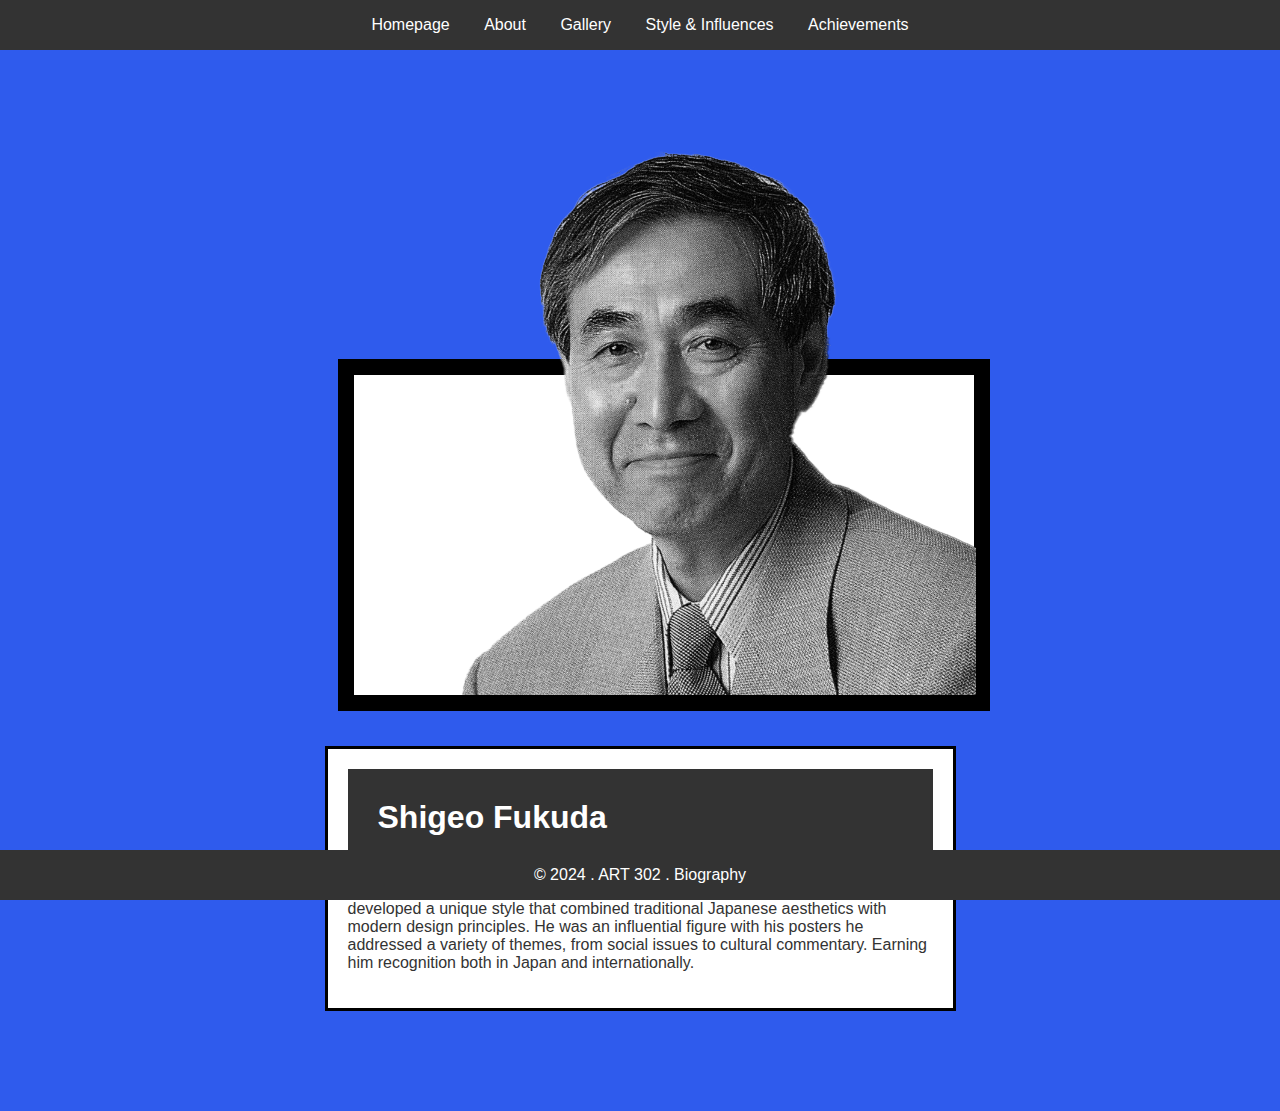
<file: Index.html>
<!DOCTYPE html>
<html lang="en">

<head>
    <meta charset="UTF-8">
    <meta name="viewport" content="width=device-width, initial-scale=1.0">
    <title>Introduction - 5-Page Website</title>
    <link rel="stylesheet" href="Homepage.css">
</head>

<body>
    <nav>
        <a href="Index.html">Homepage</a>
        <a href="About.html">About</a>
        <a href="Gallery.html">Gallery</a>
        <a href="Style_and_Influences.html">Style & Influences</a>
        <a href="achievements.html">Achievements</a>
    </nav>

    <div class="center">

        <div class="shape"></div>

        <div class="photo">
            <img src="IMG/cut out.jpg.png" alt="Image" class="image">
        </div>

        <div class="container">

            <h1>Shigeo Fukuda</h1>
            <p>Fukuda was a graphic designer from Japan, known for his poster designs. He developed a unique style that
                combined traditional Japanese aesthetics with modern design principles. He was an influential figure
                with his posters he addressed a variety of themes, from social issues to cultural commentary. Earning
                him recognition both in Japan and internationally.
            </p>
        </div>

    </div>

    <footer>
        &copy; 2024 . ART 302 . Biography
    </footer>
</body>

</html>
</file>
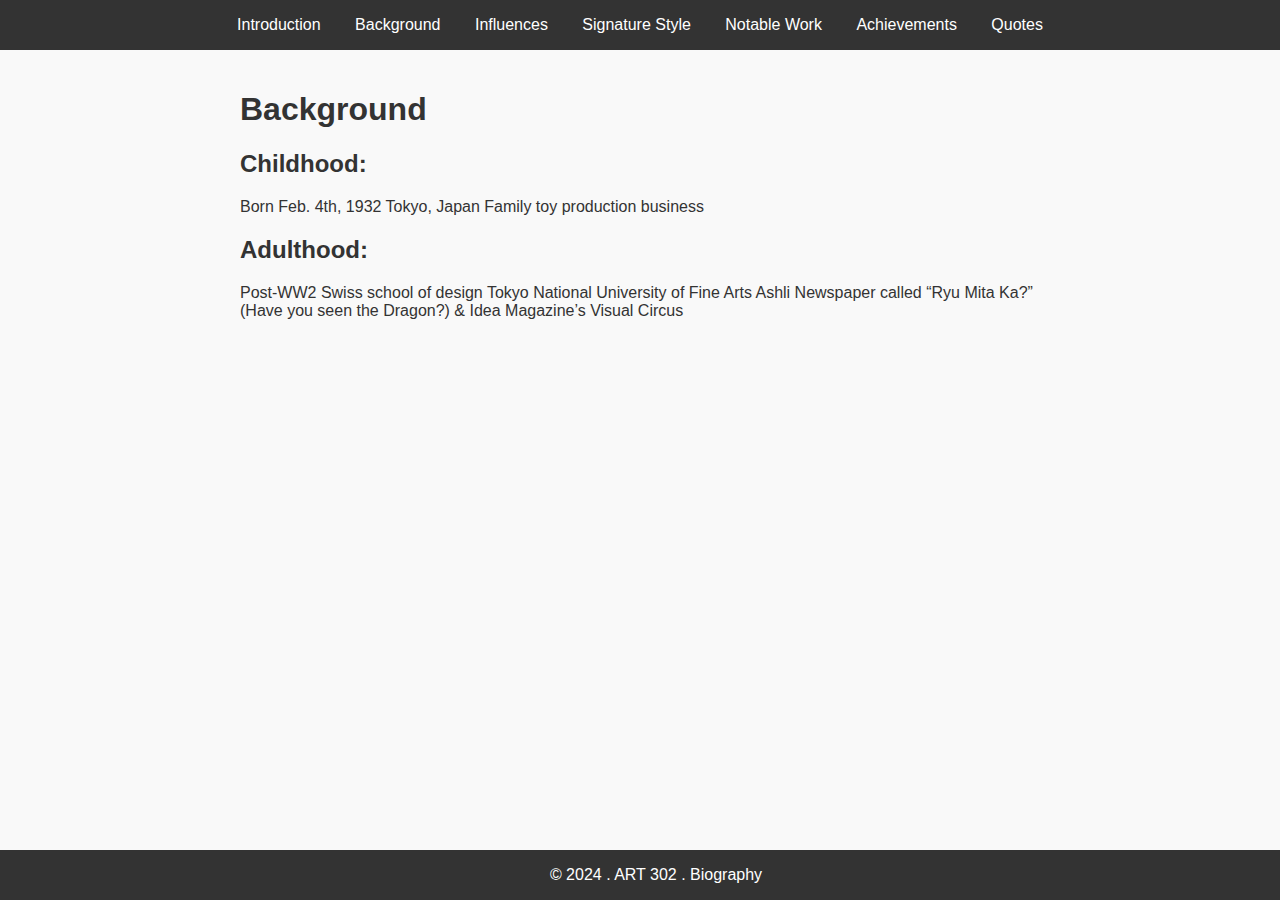
<file: Background.html>
<!DOCTYPE html>
<html lang="en">
<head>
    <meta charset="UTF-8">
    <meta name="viewport" content="width=device-width, initial-scale=1.0">
    <title>Background - 7-Page Website</title>
    <link rel="stylesheet" href="background.styles.css">
</head>
<body>
    <nav>
        <a href="introduction.html">Introduction</a>
        <a href="background.html">Background</a>
        <a href="influences.html">Influences</a>
        <a href="signature_style.html">Signature Style</a>
        <a href="notable_work.html">Notable Work</a>
        <a href="achievements.html">Achievements</a>
        <a href="quotes.html">Quotes</a>
    </nav>
    
    <div class="container">
        <h1>Background</h1>
        <p>
            <h2>Childhood:</h2>
            Born Feb. 4th, 1932  Tokyo, Japan
            Family toy  production business 
            <br>
            <h2>Adulthood:</h2>
            Post-WW2 
            Swiss school of design 
            Tokyo National University of Fine Arts 
            Ashli Newspaper called “Ryu Mita Ka?” (Have you seen the Dragon?) & Idea Magazine’s Visual Circus
            </p>
    </div>

    <footer>
        &copy; 2024 . ART 302 . Biography
    </footer>
</body>
</html>
</file>
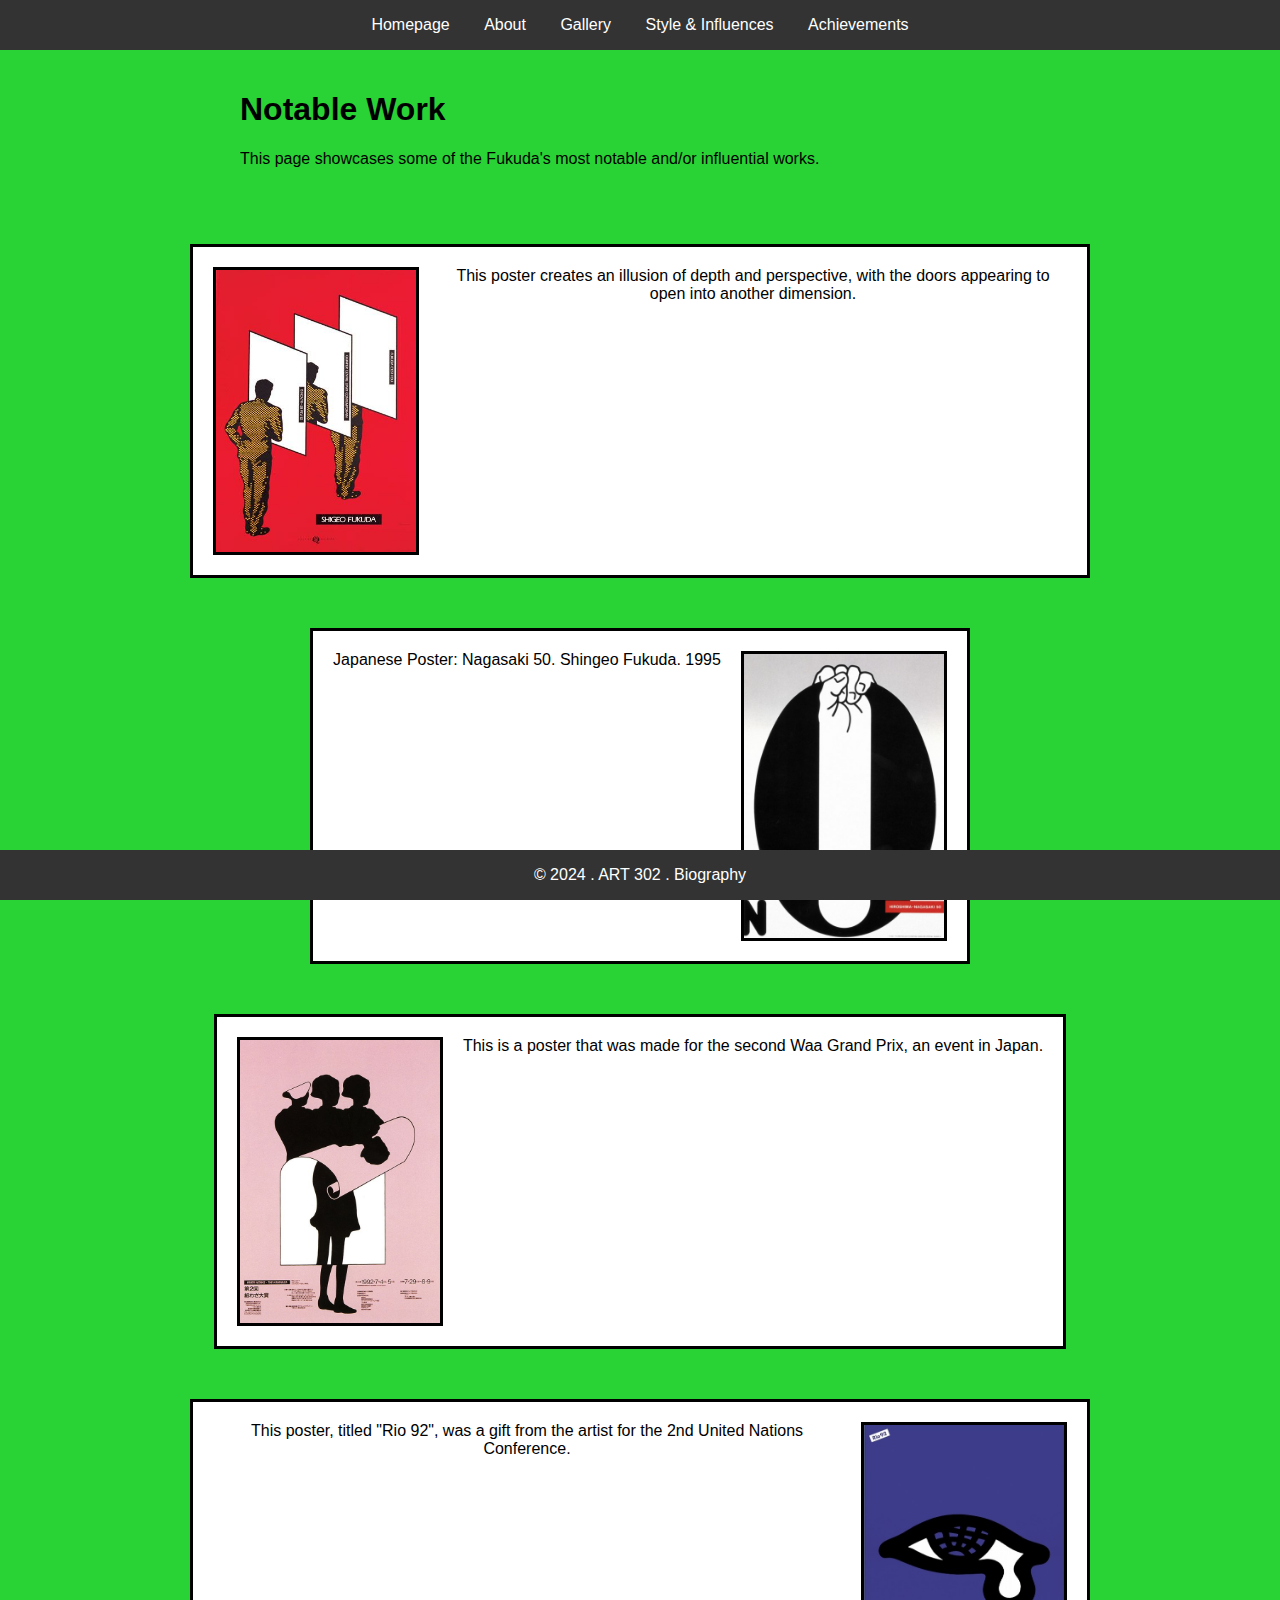
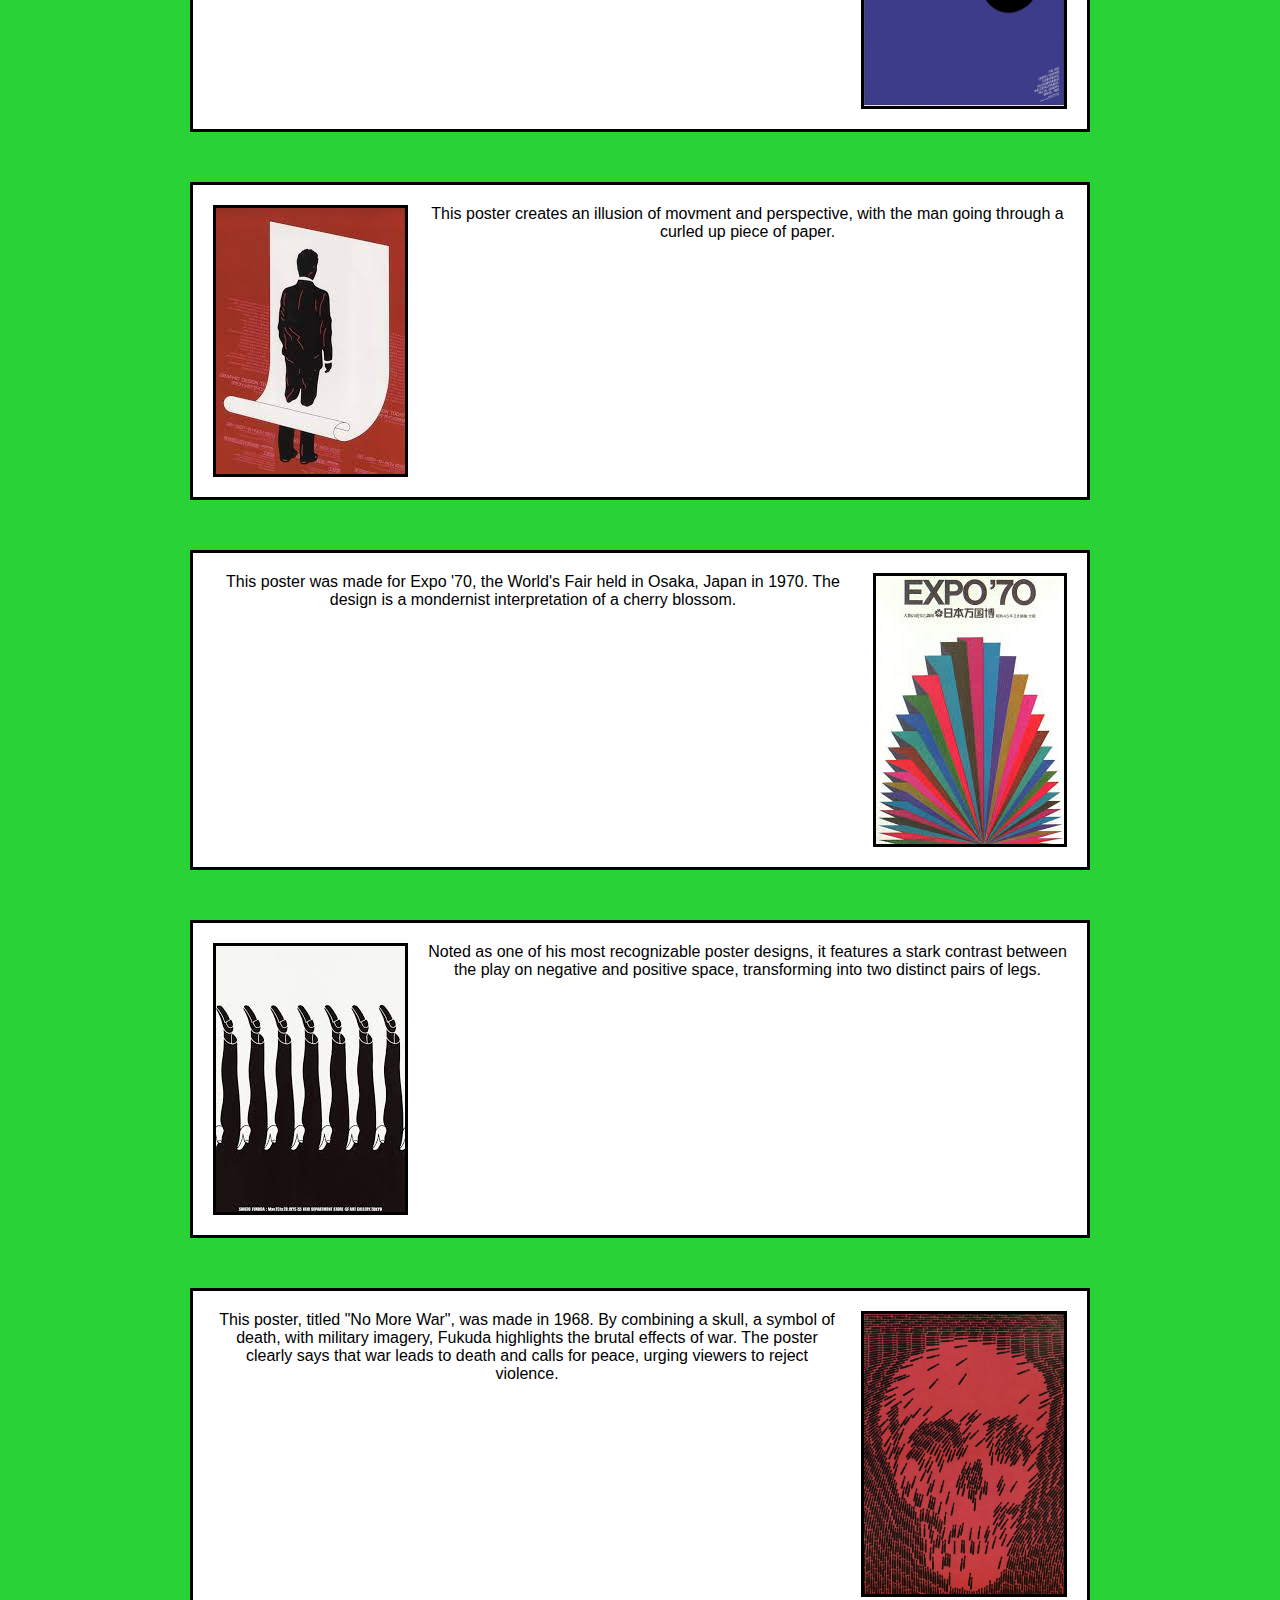
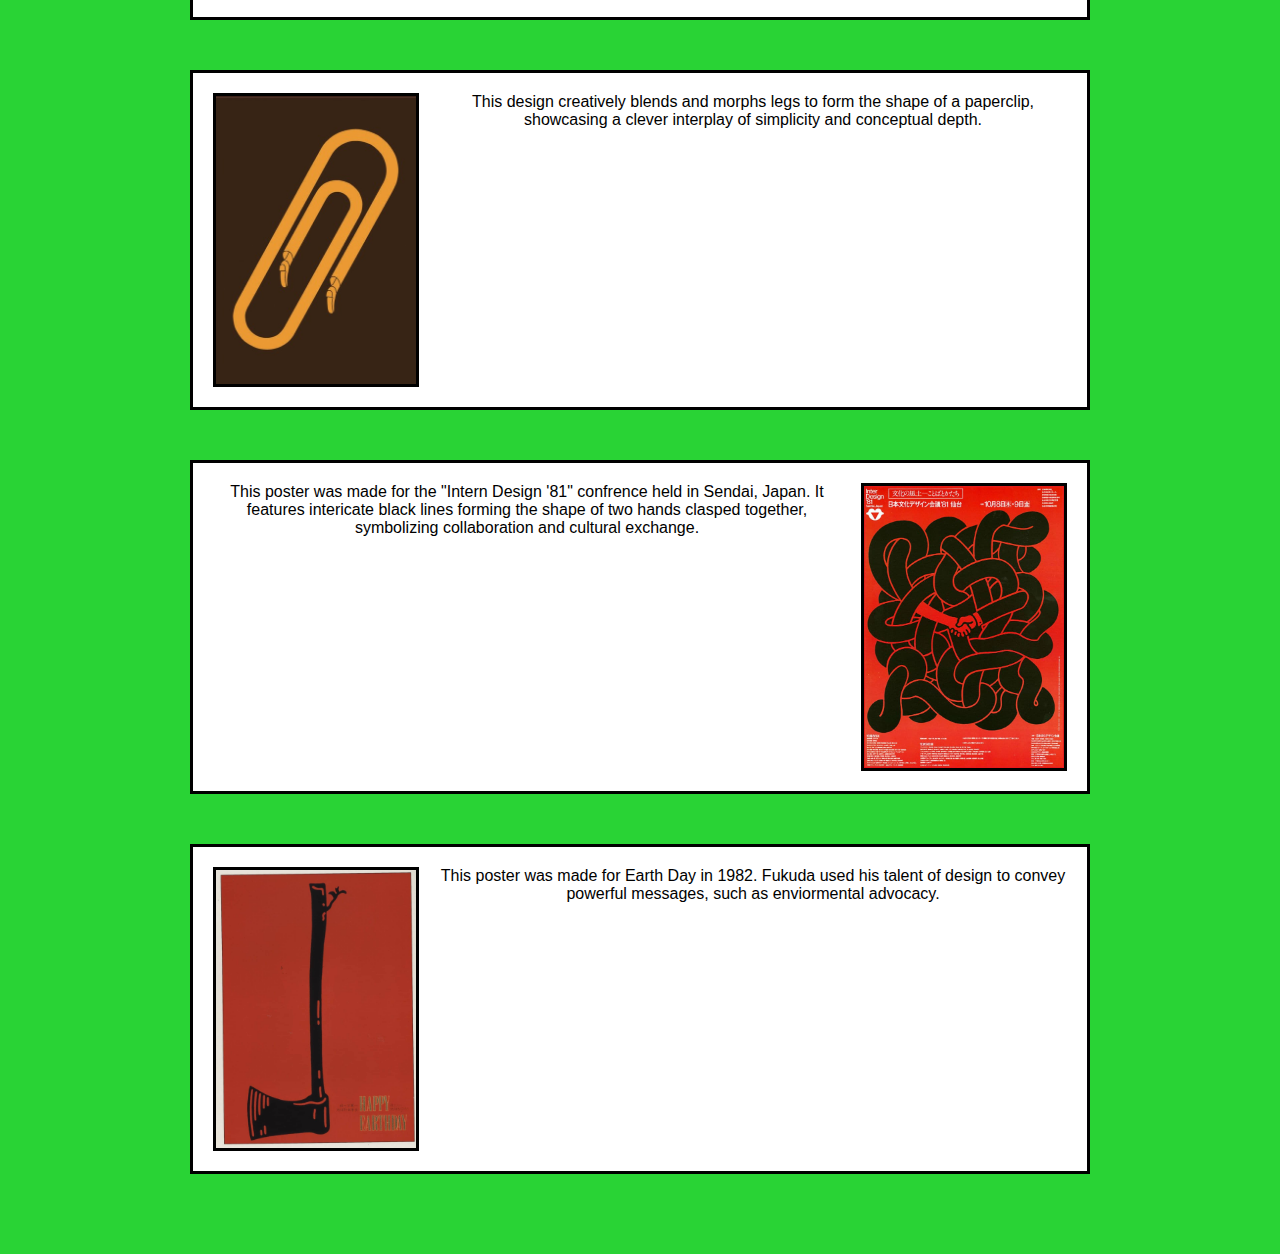
<file: Gallery.html>
<!DOCTYPE html>
<html lang="en">

<head>
    <meta charset="UTF-8">
    <meta name="viewport" content="width=device-width, initial-scale=1.0">
    <title>Notable Work - 5-Page Website</title>
    <link rel="stylesheet" href="Gallery.css">
</head>


    <nav>
        <a href="Index.html">Homepage</a>
        <a href="About.html">About</a>
        <a href="Gallery.html">Gallery</a>
        <a href="Style_and_Influences.html">Style & Influences</a>
        <a href="achievements.html">Achievements</a>
    </nav>

    <div class="container">
        <h1>Notable Work</h1>
        <p>This page showcases some of the Fukuda's most notable and/or influential works.</p>
    </div>


    <body>

        <div class="photo-gallery">

            <div class="photo-item left">
                <img src="IMG/063268fad5f70edfed1180d89b1e82b9.jpg" alt="Description of Photo 1">
                <div class="description">This poster creates an illusion of depth and perspective, with the doors appearing to open into another dimension.</div>
            </div>

            <div class="photo-item right">
                <img src="IMG/Screenshot 2024-11-11 080016.jpg" alt="Description of Photo 2">
                <div class="description">Japanese Poster: Nagasaki 50. Shingeo Fukuda. 1995</div>
            </div>

            <div class="photo-item left">
                <img src="IMG/e1732ec675ccc92bf31591f267cd5b96.jpg" alt="Description of Photo 3">
                <div class="description">This is a poster that was made for the second Waa Grand Prix, an event in Japan.</div>
            </div>

            <div class="photo-item right">
                <img src="IMG/Screenshot 2024-11-11 075934.jpg" alt="Description of Photo 4">
                <div class="description">This poster, titled "Rio 92", was a gift from the artist for the 2nd United Nations Conference.</div>
            </div>

            <div class="photo-item left">
                <img src="IMG/download (3).jpg" alt="Description of Photo 5">
                <div class="description">This poster creates an illusion of movment and perspective, with the man going through a curled up piece of paper. </div>
            </div>

            <div class="photo-item right">
                <img src="IMG/download (4).jpg" alt="Description of Photo 6">
                <div class="description">This poster was made for Expo '70, the World's Fair held in Osaka, Japan in 1970. The design is a mondernist interpretation of a cherry blossom.</div>
            </div>

            <div class="photo-item left">
                <img src="IMG/download.jpg" alt="Description of Photo 7">
                <div class="description">Noted as one of his most recognizable poster designs, it features a stark contrast between the play on negative and positive space, transforming into two distinct pairs of legs.</div>
            </div>

            <div class="photo-item right">
                <img src="IMG/2.jpg" alt="Description of Photo 8">
                <div class="description">This poster, titled "No More War", was made in 1968. By combining a skull, a symbol of death, with military imagery, Fukuda highlights the brutal effects of war. The poster clearly says that war leads to death and calls for peace, urging viewers to reject violence. </div>
            </div>

            <div class="photo-item left">
                <img src="IMG/Screenshot 2024-10-27 153919.jpg" alt="Description of Photo 9">
                <div class="description">This design creatively blends and morphs legs to form the shape of a paperclip, showcasing a clever interplay of simplicity and conceptual depth.</div>
            </div>

            <div class="photo-item right">
                <img src="IMG/shigeo-fukuda-04.jpg" alt="Description of Photo 10">
                <div class="description">This poster was made for the "Intern Design '81" confrence held in Sendai, Japan. It features intericate black lines forming the shape of two hands clasped together, symbolizing collaboration and cultural exchange.</div>
            </div>

            <div class="photo-item left">
                <img src="IMG/shigeo-fukuda1982-happyearthday-1080x1499.jpg" alt="Description of Photo 11">
                <div class="description">This poster was made for Earth Day in 1982. Fukuda used his talent of design to convey powerful messages, such as enviormental advocacy.</div>
            </div>

    </body>


    <footer>
        &copy; 2024 . ART 302 . Biography
    </footer>

</html>
</file>
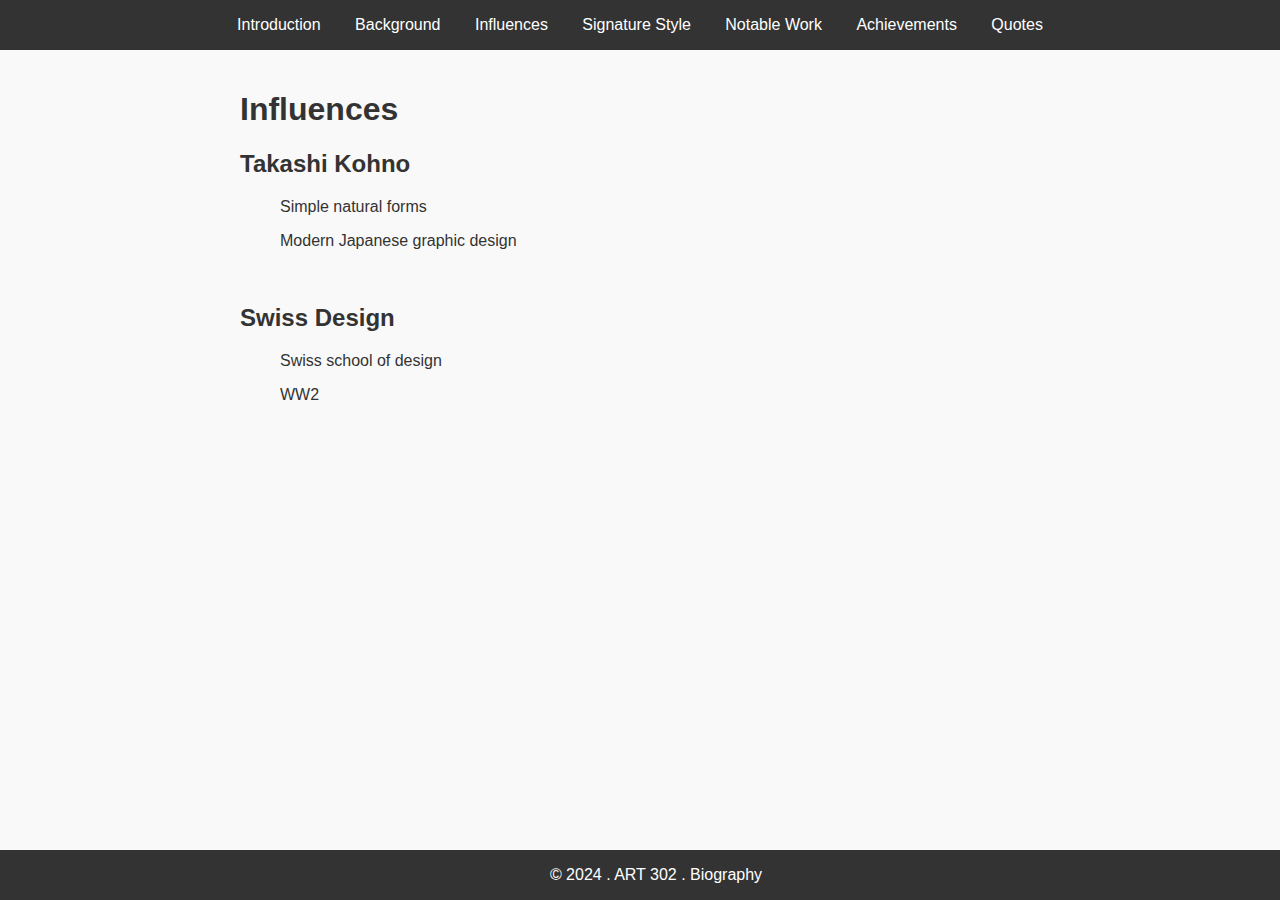
<file: Influences.html>
<!DOCTYPE html>
<html lang="en">
<head>
    <meta charset="UTF-8">
    <meta name="viewport" content="width=device-width, initial-scale=1.0">
    <title>Influences - 7-Page Website</title>
    <link rel="stylesheet" href="styles.css">
</head>
<body>
    <nav>
        <a href="introduction.html">Introduction</a>
        <a href="background.html">Background</a>
        <a href="influences.html">Influences</a>
        <a href="signature_style.html">Signature Style</a>
        <a href="notable_work.html">Notable Work</a>
        <a href="achievements.html">Achievements</a>
        <a href="quotes.html">Quotes</a>
    </nav>
    
    <div class="container">
        <h1>Influences</h1>
        <p>
            <h2>Takashi Kohno</h2>
            <ol>Simple natural forms</ol>
            <ol> Modern Japanese graphic design</ol>
            <br>
            <h2>Swiss Design</h2>
            <ol>Swiss school of design</ol>
            <ol>WW2</ol>
        </p>
    </div>

    <footer>
        &copy; 2024 . ART 302 . Biography
    </footer>
</body>
</html>
</file>
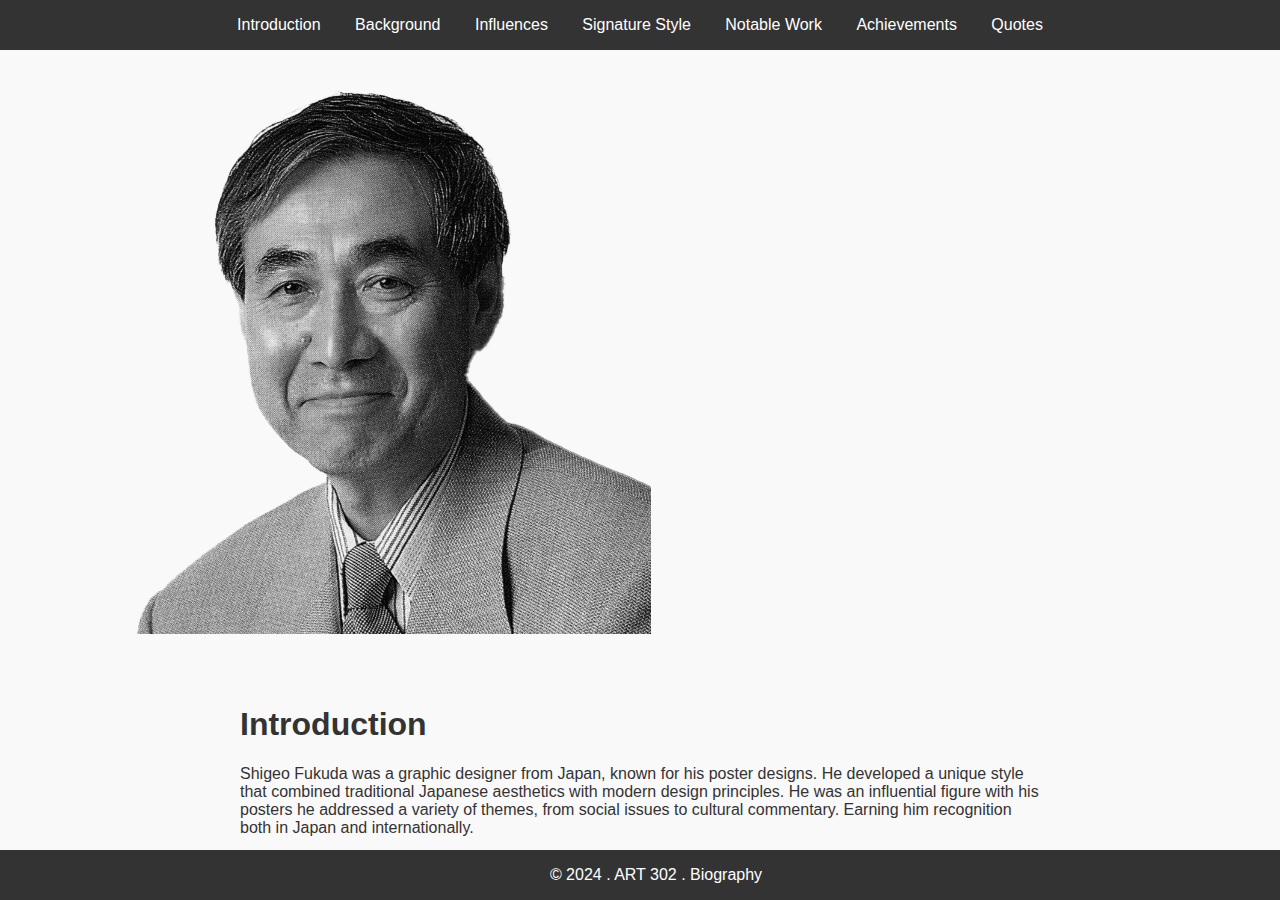
<file: Introduction.html>
<!DOCTYPE html>
<html lang="en">
<head>
    <meta charset="UTF-8">
    <meta name="viewport" content="width=device-width, initial-scale=1.0">
    <title>Introduction - 7-Page Website</title>
    <link rel="stylesheet" href="intro.styles.css">
</head>
<body>
    <nav>
        <a href="introduction.html">Introduction</a>
        <a href="background.html">Background</a>
        <a href="influences.html">Influences</a>
        <a href="signature_style.html">Signature Style</a>
        <a href="notable_work.html">Notable Work</a>
        <a href="achievements.html">Achievements</a>
        <a href="quotes.html">Quotes</a>
    </nav>
    
    <img src="IMG/cut out.jpg.png" alt="Blck and white cutout of Shigeo Fukuda">

    <div class="container">
        <h1>Introduction</h1>
        <p>Shigeo Fukuda was a graphic designer from Japan, known for his poster designs. He developed a unique style that combined traditional Japanese aesthetics with modern design principles. He was an influential figure with his posters he addressed a variety of themes, from social issues to cultural commentary. Earning him recognition both in Japan and internationally.
        </p>
    </div>

    <footer>
        &copy; 2024 . ART 302 . Biography
    </footer>
</body>
</html>
</file>
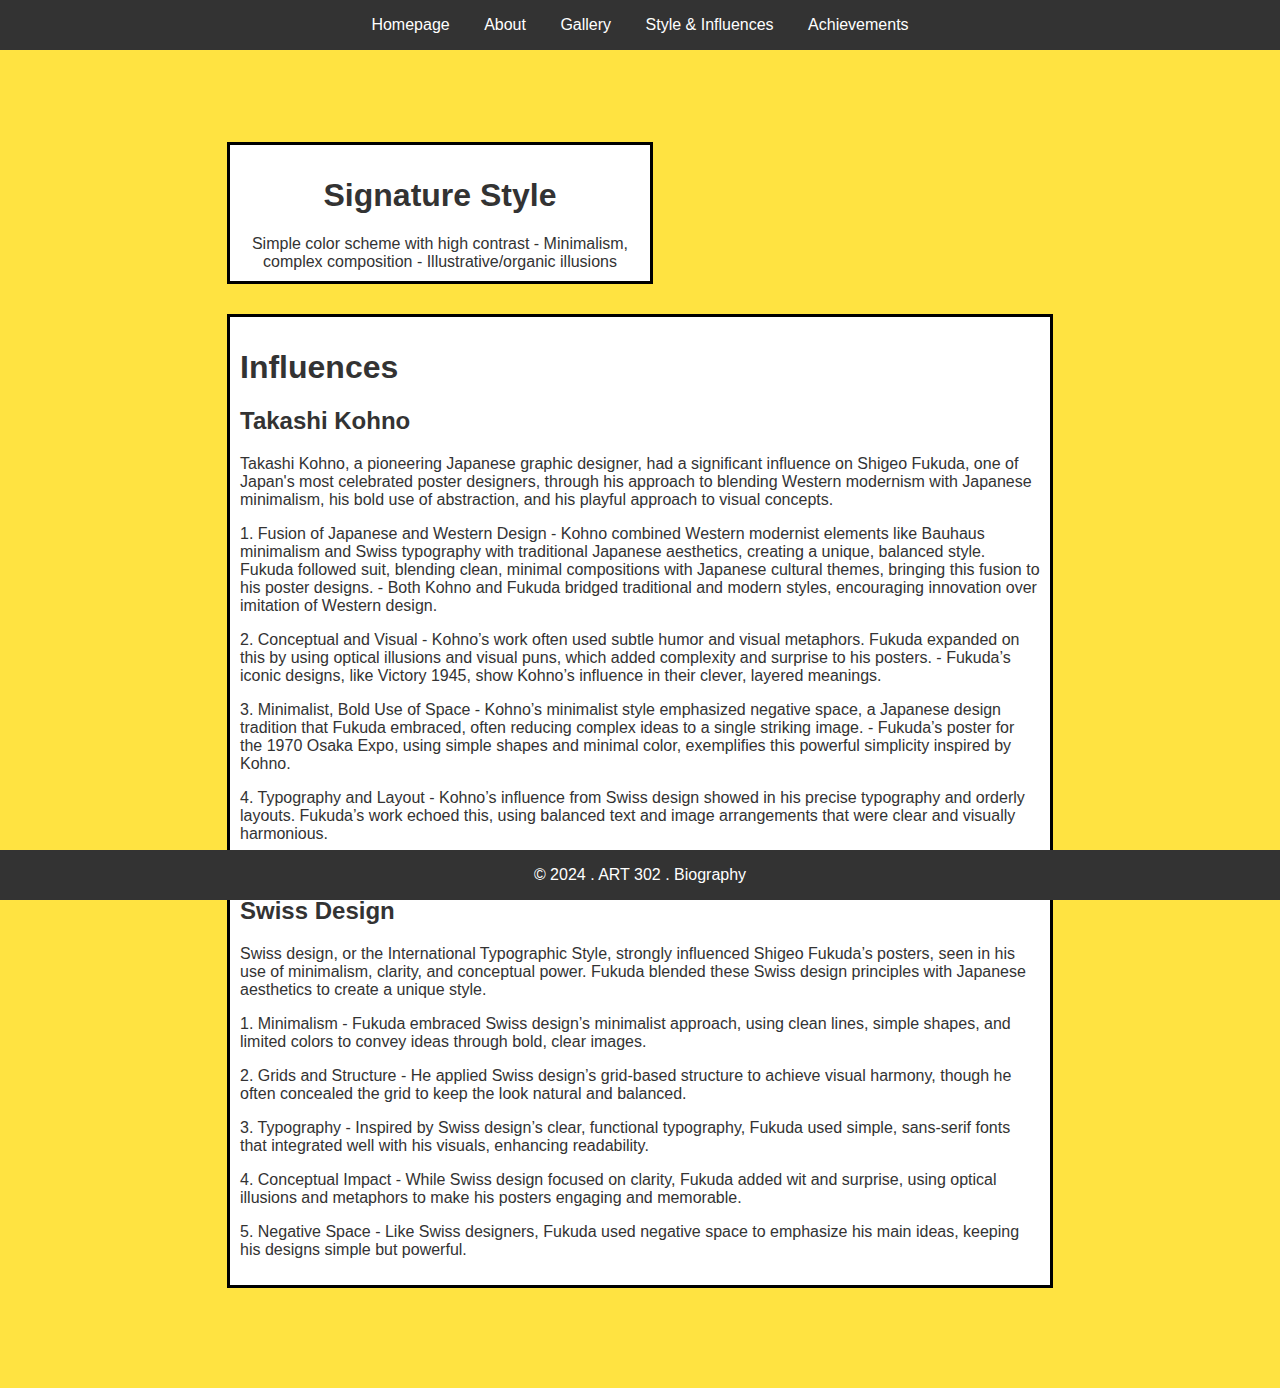
<file: Style_and_Influences.html>
<!DOCTYPE html>
<html lang="en">
<head>
    <meta charset="UTF-8">
    <meta name="viewport" content="width=device-width, initial-scale=1.0">
    <title>Style & Influences - 5 Page Website</title>
    <link rel="stylesheet" href="Style_&_Influences.css">
</head>
<body>
    <nav>
        <a href="Index.html">Homepage</a>
        <a href="About.html">About</a>
        <a href="Gallery.html">Gallery</a>
        <a href="Style_and_Influences.html">Style & Influences</a>
        <a href="achievements.html">Achievements</a>
    </nav>

<div class="center">

    <div class="part-one">
        <h1>Signature Style</h1>
        <bold>Simple color scheme with high contrast - Minimalism, complex composition - Illustrative/organic illusions</bold>
    </div>
    
    <div class="container">
        <h1>Influences</h1>
        
            <h2>Takashi Kohno</h2>
            <P>Takashi Kohno, a pioneering Japanese graphic designer, had a significant influence on Shigeo Fukuda, one of Japan's most celebrated poster designers, through his approach to blending Western modernism with Japanese minimalism, his bold use of abstraction, and his playful approach to visual concepts.
<br>
                <p>
                    <bold>1. Fusion of Japanese and Western Design</bold>
                    - Kohno combined Western modernist elements like Bauhaus minimalism and Swiss typography with traditional Japanese aesthetics, creating a unique, balanced style. Fukuda followed suit, blending clean, minimal compositions with Japanese cultural themes, bringing this fusion to his poster designs.
                    - Both Kohno and Fukuda bridged traditional and modern styles, encouraging innovation over imitation of Western design.</p>
                
                <p>2. Conceptual and Visual
                    - Kohno’s work often used subtle humor and visual metaphors. Fukuda expanded on this by using optical illusions and visual puns, which added complexity and surprise to his posters.
                    - Fukuda’s iconic designs, like Victory 1945, show Kohno’s influence in their clever, layered meanings.</p>
                
                <p>3. Minimalist, Bold Use of Space
                    - Kohno’s minimalist style emphasized negative space, a Japanese design tradition that Fukuda embraced, often reducing complex ideas to a single striking image.
                    - Fukuda’s poster for the 1970 Osaka Expo, using simple shapes and minimal color, exemplifies this powerful simplicity inspired by Kohno.</p>
                
                <p>4. Typography and Layout
                    - Kohno’s influence from Swiss design showed in his precise typography and orderly layouts. Fukuda’s work echoed this, using balanced text and image arrangements that were clear and visually harmonious.</p>
                
                </P>
            <br>
            <h2>Swiss Design</h2>
            
            <p>Swiss design, or the International Typographic Style, strongly influenced Shigeo Fukuda’s posters, seen in his use of minimalism, clarity, and conceptual power. Fukuda blended these Swiss design principles with Japanese aesthetics to create a unique style.

                <p>1. Minimalism
                    - Fukuda embraced Swiss design’s minimalist approach, using clean lines, simple shapes, and limited colors to convey ideas through bold, clear images.</p>
                
                <p>2. Grids and Structure
                    - He applied Swiss design’s grid-based structure to achieve visual harmony, though he often concealed the grid to keep the look natural and balanced.</p>
                
                <p>3. Typography
                    - Inspired by Swiss design’s clear, functional typography, Fukuda used simple, sans-serif fonts that integrated well with his visuals, enhancing readability.</p>
                
                <p>4. Conceptual Impact
                    - While Swiss design focused on clarity, Fukuda added wit and surprise, using optical illusions and metaphors to make his posters engaging and memorable.</p>
                
                <p>5. Negative Space
                    - Like Swiss designers, Fukuda used negative space to emphasize his main ideas, keeping his designs simple but powerful.</p>
        
    </div>

</div>

    <footer>
        &copy; 2024 . ART 302 . Biography
    </footer>
</body>
</html>
</file>
<file: Homepage.css>
body {
    font-family: 'Gill Sans', 'Gill Sans MT', Calibri, 'Trebuchet MS', sans-serif;
    margin: 50px;
    padding: 20%;
    background-color: #2f5bed;
    color: #333;
    display: flex;
    flex-direction: column; 
    align-items: center;    
    justify-content: center; 
    height: 100vh;
    box-sizing: border-box; 
}

nav {
    background-color: #333;
    color: #fff;
    text-align: center;
    padding: 1em;
    width: 100%;
    position: fixed;
    top: 0; 
}

nav a {
    color: #fff;
    margin: 0 15px;
    text-decoration: none;
    font-weight: normal;
}

nav a:hover {
    text-decoration: underline;
}

h1 {
    background-color: #333;
    padding: 30px;
    color: #fff;
    text-align: left;
    margin: 0;
    font-family:'Gill Sans', 'Gill Sans MT', Calibri, 'Trebuchet MS', sans-serif
}

.shape {
    margin-top: 70%;
    border: 16px solid black;
    padding: 10px;
    background-color: #fff;
    height: 300px;
    width: 600px;
    margin-left: 5%;
}

.photo {
    margin-top: -600px;
    justify-content: center;
    margin-left: 20px;
}

.container {
    padding: 20px;
    max-width: 800px;
    border: 3px solid black;
    background-color: #fff;
    margin: 20px;
    margin-bottom: 100px;
    box-sizing: border-box;
}

p {
    font-family: Arial, sans-serif;
    text-align: left;
}

footer {
    background-color: #333;
    color: #fff;
    text-align: center;
    padding: 1em;
    width: 100%;
    position: fixed;
    bottom: 0;
    font-family: Arial, Helvetica, sans-serif;
}
</file>
<file: background.styles.css>
body {
    font-family: Impact, Haettenschweiler, 'regular', sans-serif;
    margin: 0;
    padding: 0;
    background-color: #f9f9f9;
    color: #333;
}

nav {
    background-color: #333;
    color: #fff;
    padding: 1em;
    text-align: center;
}

nav a {
    color: #fff;
    margin: 0 15px;
    text-decoration: none;
    font-weight: regular;
}

nav a:hover {
    text-decoration: underline;
}

.container {
    padding: 20px;
    max-width: 800px;
    margin: 0 auto;
}

footer {
    background-color: #333;
    color: #fff;
    text-align: center;
    padding: 1em;
    position: fixed;
    width: 100%;
    bottom: 0;
}
</file>
<file: Gallery.css>
body {
    font-family: 'Gill Sans', 'Gill Sans MT', Calibri, 'Trebuchet MS', sans-serif;
    margin: 0;
    padding: 0;
    background-color: #29d335;
    color: #000000;
    margin-bottom: 50px;
}

nav {
    background-color: #333;
    color: #fff;
    padding: 1em;
    text-align: center;
}

nav a {
    color: #fff;
    margin: 0 15px;
    text-decoration: none;
    font-weight: regular;
}

nav a:hover {
    text-decoration: underline;
}

.container {
    padding: 20px;
    max-width: 800px;
    margin: 0 auto;
}


.photo-gallery {
    width: 80%;
    max-width: 900px;
    margin: 20px auto;
font-family: Arial, sans-serif;
    display: flex;
    justify-content: center;
    align-items: center;
    flex-direction: column;
}

.photo-item {
    display: flex;
    align-items: relative;
    margin: 20px 0;
    padding: 10px;
    border: 3px solid black;
    background-color: #fff;
    margin-bottom: 30px;
    text-align: center;
}

.photo-item img {
    width: 200px;
    height: auto;
    margin: 10px;
    border: 3px solid black;
}

.description {
    padding: 10px;
    font-size: 16px;
}

.left {
    flex-direction: row;
}

.right {
    flex-direction: row-reverse;
}


footer {
    background-color: #333;
    color: #fff;
    text-align: center;
    padding: 1em;
    position: fixed;
    width: 100%;
    bottom: 0;
    font-family: Arial, Helvetica, sans-serif;
}
</file>
<file: styles.css>
body {
    font-family: Impact, Haettenschweiler, 'regular', sans-serif;
    margin: 0;
    padding: 0;
    background-color: #f9f9f9;
    color: #333;
}

nav {
    background-color: #333;
    color: #fff;
    padding: 1em;
    text-align: center;
}

nav a {
    color: #fff;
    margin: 0 15px;
    text-decoration: none;
    font-weight: regular;
}

nav a:hover {
    text-decoration: underline;
}

.container {
    padding: 20px;
    max-width: 800px;
    margin: 0 auto;
}

footer {
    background-color: #333;
    color: #fff;
    text-align: center;
    padding: 1em;
    position: fixed;
    width: 100%;
    bottom: 0;
}
</file>
<file: intro.styles.css>
body {
    font-family: Impact, Haettenschweiler, 'regular', sans-serif;
    margin: 0;
    padding: 0;
    background-color: #f9f9f9;
    color: #333;
}

nav {
    background-color: #333;
    color: #fff;
    padding: 1em;
    text-align: center;
}

nav a {
    color: #fff;
    margin: 0 15px;
    text-decoration: none;
    font-weight: regular;
}

nav a:hover {
    text-decoration: underline;
}

.container {
    padding: 20px;
    max-width: 800px;
    margin: 0 auto;
}

footer {
    background-color: #333;
    color: #fff;
    text-align: center;
    padding: 1em;
    position: fixed;
    width: 100%;
    bottom: 0;
}
</file>
<file: Style_&_Influences.css>
body {
    font-family: 'Gill Sans', 'Gill Sans MT', Calibri, 'Trebuchet MS', sans-serif;
    margin: 0;
    padding: 0;
    background-color: #ffe341;
    color: #333;
    display: flex;
    flex-direction: column;
    align-items: center;
    justify-content: center;
    height: 100vh;
    box-sizing: border-box;
    margin-top: 300px;
}

nav {
    background-color: #333;
    color: #fff;
    padding: 1em;
    text-align: center;
    width: 100%;
    top: 0%;
    position: fixed;
}

nav a {
    color: #fff;
    margin: 0 15px;
    text-decoration: none;
    font-weight: regular;
}

nav a:hover {
    text-decoration: underline;
}

.part-one {
    text-align: center;
    padding: 20px;
    max-width: 400px;
    border: 3px solid black;
    padding: 10px;
    margin: 10px;
    background-color: #fff;
    margin-top: 30px;
    margin-bottom: 30px;
    position: centered;
}

.container {
    padding: 20px;
    max-width: 800px;
    margin: 0 auto;
    border: 3px solid black;
    padding: 10px;
    margin: 10px;
    background-color: #fff;
    margin-bottom: 100px;

}

p {
    font-family: Arial, sans-serif;
}

footer {
    background-color: #333;
    color: #fff;
    text-align: center;
    padding: 1em;
    position: fixed;
    width: 100%;
    bottom: 0;
    font-family: Arial, Helvetica, sans-serif;
}
</file>
